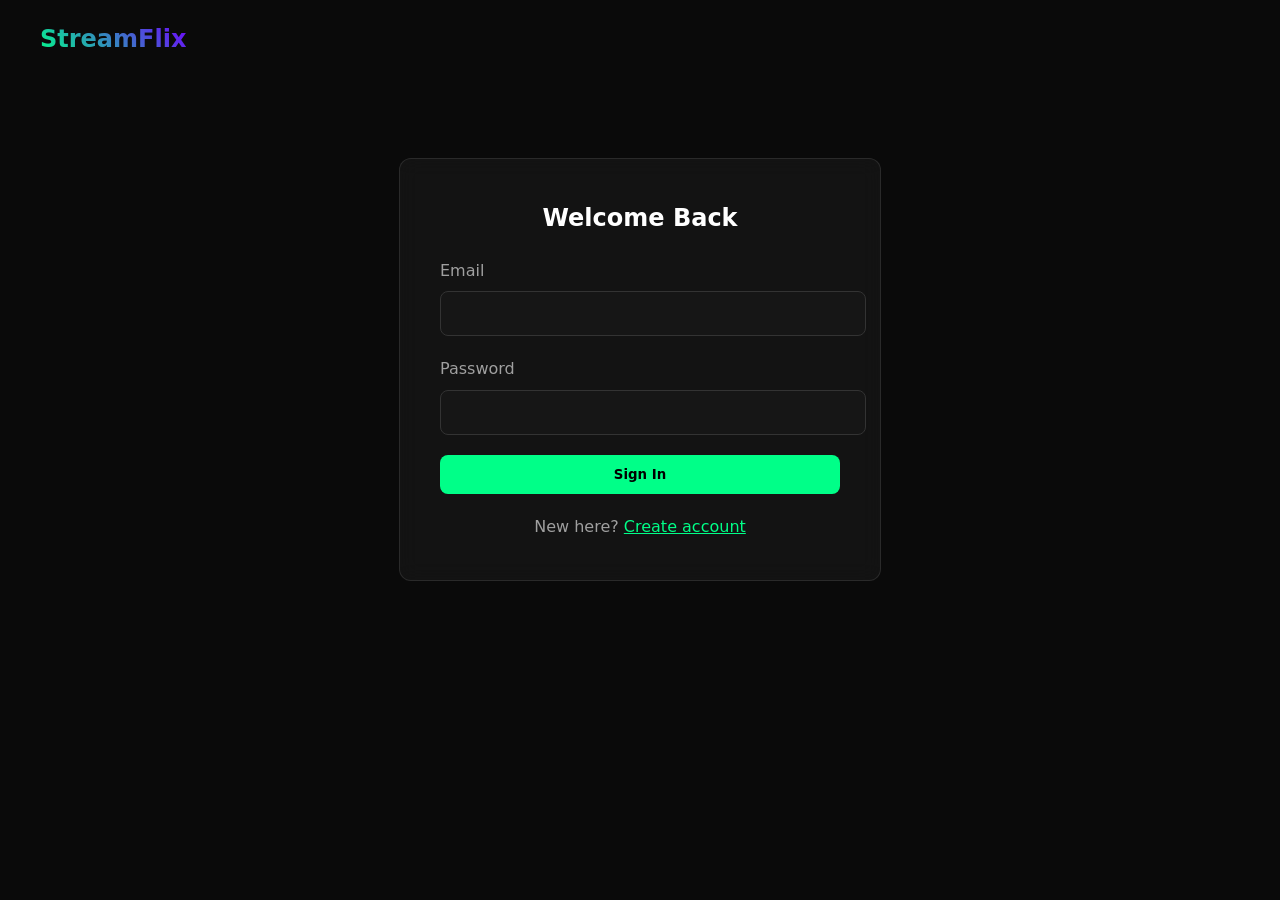
<file: static/login.html>
<!DOCTYPE html>
<html lang="en">

<head>
    <meta charset="UTF-8">
    <meta name="viewport" content="width=device-width, initial-scale=1.0">
    <title>Login - StreamFlix</title>
    <link rel="stylesheet" href="css/style.css">
</head>

<body>
    <div class="container">
        <nav class="navbar">
            <a href="index.html" class="nav-brand">StreamFlix</a>
        </nav>

        <div class="auth-container glass fade-in">
            <h2 style="margin-bottom: 20px; text-align: center;">Welcome Back</h2>
            <form id="login-form">
                <div class="form-group">
                    <label>Email</label>
                    <input type="text" id="email" required>
                </div>
                <div class="form-group">
                    <label>Password</label>
                    <input type="password" id="password" required>
                </div>
                <div style="color: #ff4444; margin-bottom: 15px; display: none;" id="error-msg"></div>
                <button type="submit" class="btn" style="width: 100%;">Sign In</button>
            </form>
            <p style="margin-top: 20px; text-align: center; color: var(--text-muted);">
                New here? <a href="register.html" style="color: var(--primary-color);">Create account</a>
            </p>
        </div>
    </div>

    <script src="js/api.js"></script>
    <script>
        document.getElementById('login-form').addEventListener('submit', async (e) => {
            e.preventDefault();
            const email = document.getElementById('email').value;
            const password = document.getElementById('password').value;
            const errorMsg = document.getElementById('error-msg');

            // Form data required for OAuth2PasswordRequestForm
            const formData = new FormData();
            formData.append('username', email); // backend expects username field for email
            formData.append('password', password);

            try {
                const res = await fetch('/api/auth/login', {
                    method: 'POST',
                    body: formData
                });

                if (!res.ok) {
                    const data = await res.json();
                    throw new Error(data.detail || 'Login failed');
                }

                const data = await res.json();
                api.setToken(data.access_token);

                // Redirect based on role or to home
                const role = api.getUserRole();
                if (role === 'ADMIN') {
                    window.location.href = 'admin/dashboard.html';
                } else {
                    window.location.href = 'index.html';
                }

            } catch (err) {
                errorMsg.textContent = err.message;
                errorMsg.style.display = 'block';
            }
        });
    </script>
</body>

</html>
</file>
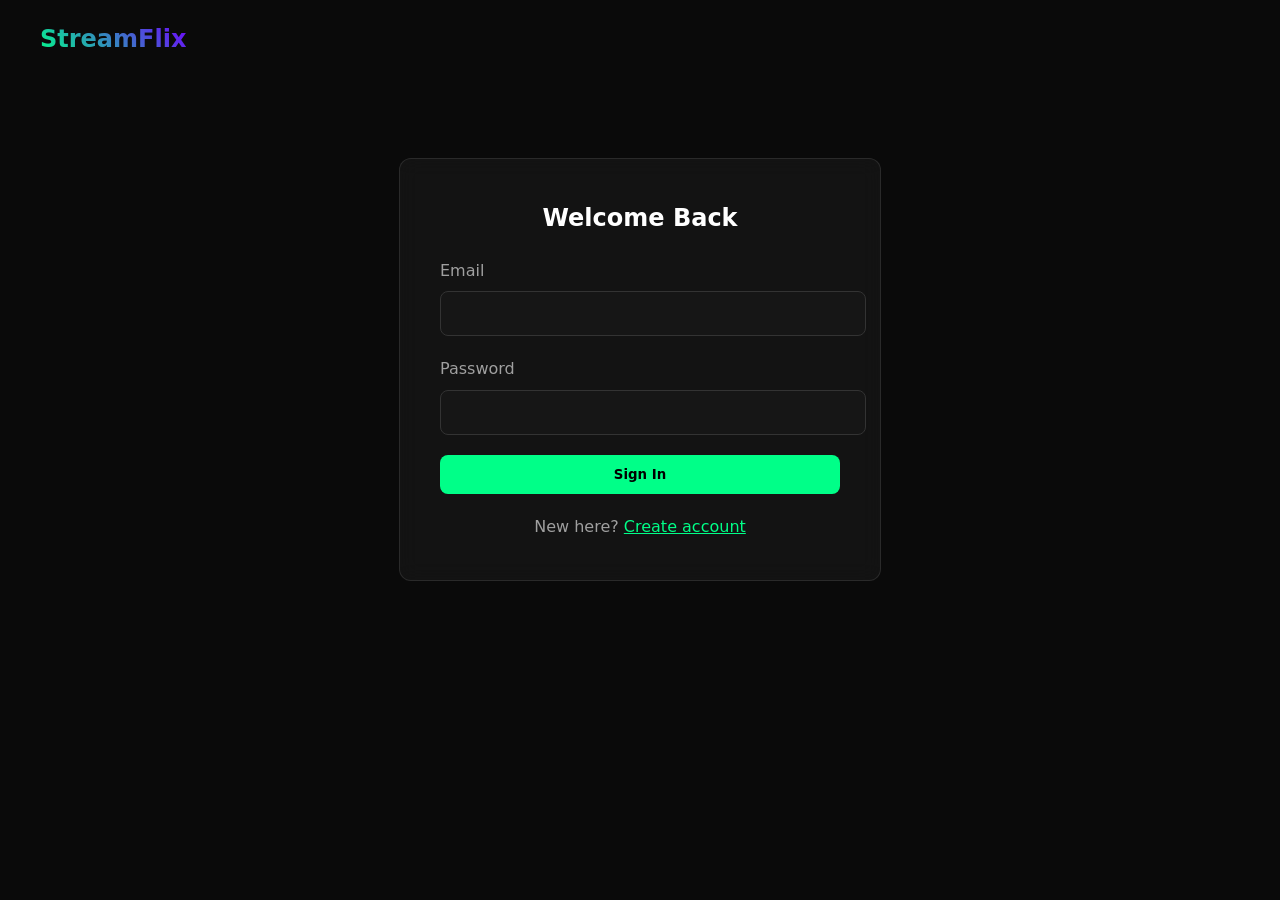
<file: static/profile.html>
<!DOCTYPE html>
<html lang="en">

<head>
    <meta charset="UTF-8">
    <meta name="viewport" content="width=device-width, initial-scale=1.0">
    <title>My Profile - StreamFlix</title>
    <link rel="stylesheet" href="css/style.css">
</head>

<body>
    <div class="container">
        <nav class="navbar">
            <a href="index.html" class="nav-brand">StreamFlix</a>
            <div id="nav-links" class="nav-links"></div>
        </nav>

        <div class="auth-container glass fade-in" style="max-width: 600px;">
            <h2 style="margin-bottom: 30px; border-bottom: 1px solid var(--border-color); padding-bottom: 10px;">Account
                Profile</h2>

            <div class="form-group">
                <label>Username</label>
                <input type="text" id="username" readonly
                    style="background: rgba(0,0,0,0.3); border-color: transparent;">
            </div>

            <div class="form-group">
                <label>Email</label>
                <input type="email" id="email" readonly style="background: rgba(0,0,0,0.3); border-color: transparent;">
            </div>

            <div class="form-group">
                <label>Role</label>
                <div id="role-badge"
                    style="display: inline-block; padding: 5px 12px; border-radius: 4px; background: var(--primary-color); color: #000; font-weight: bold; font-size: 0.9rem;">
                </div>
            </div>

            <div class="form-group">
                <label>Member Since</label>
                <div id="join-date" style="color: var(--text-main);"></div>
            </div>

            <div style="margin-top: 40px; text-align: right;">
                <button onclick="api.logout()" class="btn" style="background: #ff4444; color: white;">Sign Out</button>
            </div>
        </div>
    </div>

    <script src="js/api.js"></script>
    <script>
        if (!api.isLoggedIn()) window.location.href = 'login.html';

        async function loadProfile() {
            try {
                const res = await api.fetch('/users/me');
                if (!res.ok) throw new Error();
                const user = await res.json();

                document.getElementById('username').value = user.username;
                document.getElementById('email').value = user.email;
                document.getElementById('role-badge').textContent = user.role;
                document.getElementById('join-date').textContent = new Date(user.created_at).toLocaleDateString();

            } catch (e) {
                api.logout();
            }
        }

        loadProfile();
    </script>
</body>

</html>
</file>
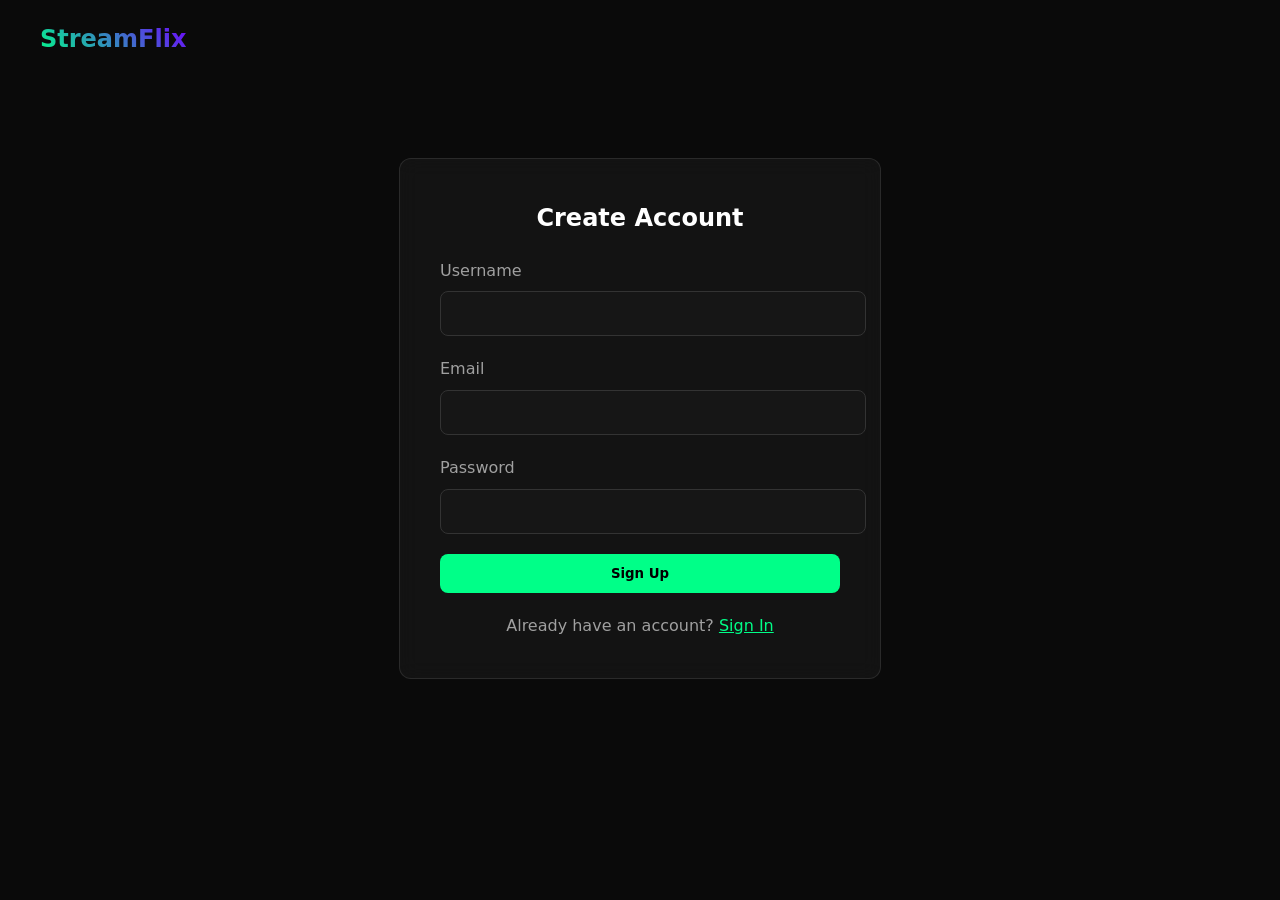
<file: static/register.html>
<!DOCTYPE html>
<html lang="en">

<head>
    <meta charset="UTF-8">
    <meta name="viewport" content="width=device-width, initial-scale=1.0">
    <title>Sign Up - StreamFlix</title>
    <link rel="stylesheet" href="css/style.css">
</head>

<body>
    <div class="container">
        <nav class="navbar">
            <a href="index.html" class="nav-brand">StreamFlix</a>
        </nav>

        <div class="auth-container glass fade-in">
            <h2 style="margin-bottom: 20px; text-align: center;">Create Account</h2>
            <form id="register-form">
                <div class="form-group">
                    <label>Username</label>
                    <input type="text" id="username" required>
                </div>
                <div class="form-group">
                    <label>Email</label>
                    <input type="email" id="email" required>
                </div>
                <div class="form-group">
                    <label>Password</label>
                    <input type="password" id="password" required>
                </div>
                <div style="color: #ff4444; margin-bottom: 15px; display: none;" id="error-msg"></div>
                <button type="submit" class="btn" style="width: 100%;">Sign Up</button>
            </form>
            <p style="margin-top: 20px; text-align: center; color: var(--text-muted);">
                Already have an account? <a href="login.html" style="color: var(--primary-color);">Sign In</a>
            </p>
        </div>
    </div>

    <script src="js/api.js"></script>
    <script>
        document.getElementById('register-form').addEventListener('submit', async (e) => {
            e.preventDefault();
            const username = document.getElementById('username').value;
            const email = document.getElementById('email').value;
            const password = document.getElementById('password').value;
            const errorMsg = document.getElementById('error-msg');

            try {
                const res = await fetch('/api/auth/register', {
                    method: 'POST',
                    headers: { 'Content-Type': 'application/json' },
                    body: JSON.stringify({ username, email, password })
                });

                if (!res.ok) {
                    const data = await res.json();
                    throw new Error(data.detail || 'Registration failed');
                }

                // Auto login or redirect to login
                alert('Account created! Please log in.');
                window.location.href = 'login.html';

            } catch (err) {
                errorMsg.textContent = err.message;
                errorMsg.style.display = 'block';
            }
        });
    </script>
</body>

</html>
</file>
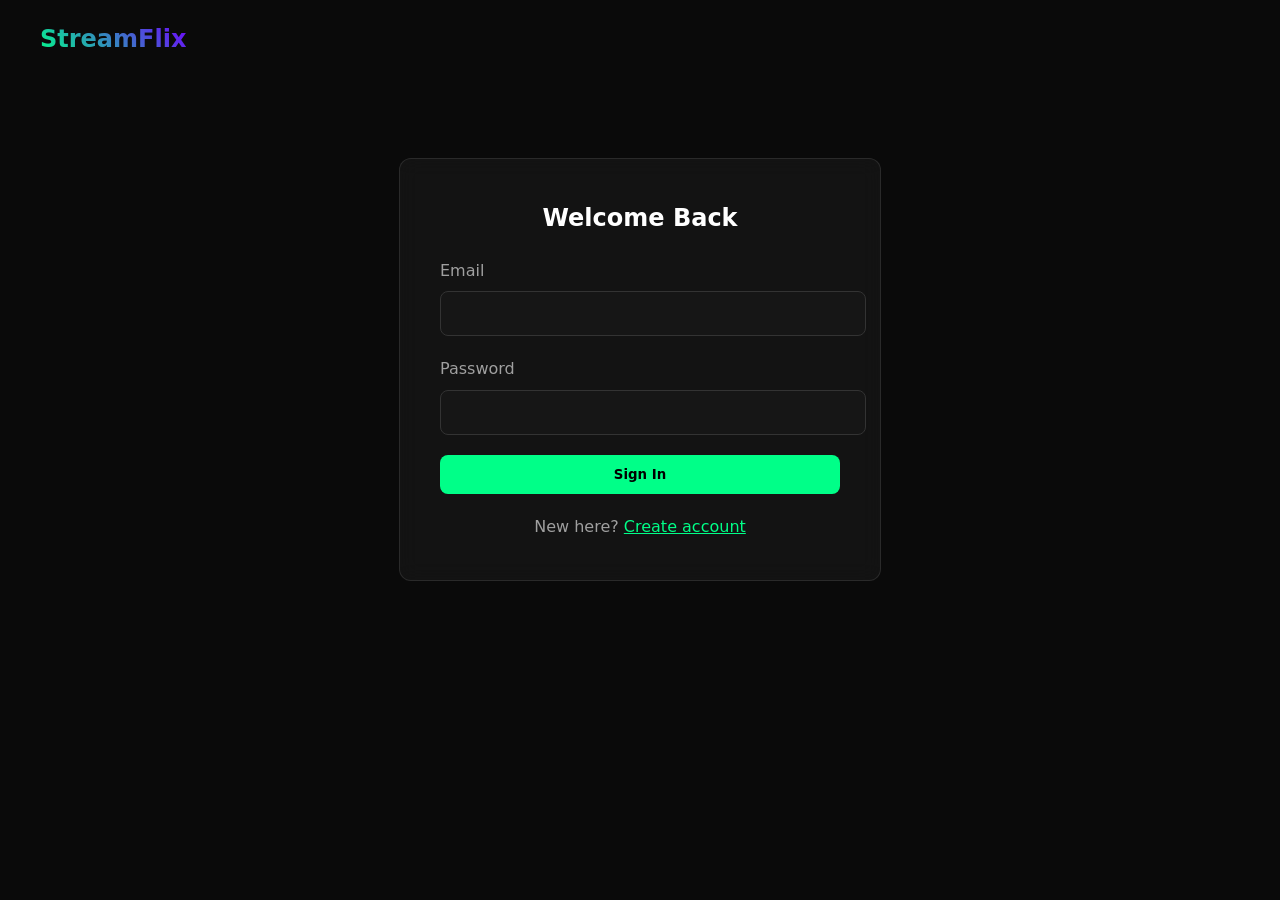
<file: static/admin/categories.html>
<!DOCTYPE html>
<html lang="en">

<head>
    <meta charset="UTF-8">
    <meta name="viewport" content="width=device-width, initial-scale=1.0">
    <title>Categories - StreamFlix Admin</title>
    <link rel="stylesheet" href="../css/style.css">
</head>

<body>
    <div class="container">
        <nav class="navbar">
            <a href="../index.html" class="nav-brand">StreamFlix Admin</a>
            <div id="nav-links"></div>
        </nav>

        <div class="glass fade-in" style="padding: 30px; max-width: 800px; margin: 0 auto;">
            <h2 style="margin-bottom: 20px;">Manage Categories</h2>

            <div class="form-group" style="display: flex; gap: 10px;">
                <input type="text" id="new-cat-name" placeholder="New Category Name" style="flex: 1;">
                <button onclick="addCategory()" class="btn">Add</button>
            </div>

            <table style="width: 100%; border-collapse: collapse; color: var(--text-main); margin-top: 20px;">
                <thead>
                    <tr style="text-align: left; border-bottom: 1px solid var(--border-color);">
                        <th style="padding: 10px;">ID</th>
                        <th style="padding: 10px;">Name</th>
                        <th style="padding: 10px;">Actions</th>
                    </tr>
                </thead>
                <tbody id="cat-table"></tbody>
            </table>
        </div>
    </div>

    <script src="../js/api.js"></script>
    <script>
        if (api.getUserRole() !== 'ADMIN') window.location.href = '../login.html';

        async function loadCategories() {
            const tbody = document.getElementById('cat-table');
            try {
                const res = await api.fetch('/categories');
                const categories = await res.json();

                tbody.innerHTML = categories.map(cat => `
                    <tr style="border-bottom: 1px solid rgba(255,255,255,0.05);">
                        <td style="padding: 10px;">${cat.id}</td>
                        <td style="padding: 10px;">${cat.name}</td>
                        <td style="padding: 10px;">
                            <button onclick="deleteCategory(${cat.id})" class="btn" style="background: #ff4444; padding: 5px 10px; font-size: 0.8rem;">Delete</button>
                        </td>
                    </tr>
                `).join('');
            } catch (err) {
                console.error(err);
            }
        }

        async function addCategory() {
            const nameInput = document.getElementById('new-cat-name');
            const name = nameInput.value.trim();
            if (!name) return;

            try {
                const res = await api.fetch('/admin/categories', {
                    method: 'POST',
                    headers: { 'Content-Type': 'application/json' },
                    body: JSON.stringify({ name })
                });

                if (res.ok) {
                    nameInput.value = '';
                    loadCategories();
                } else {
                    alert('Failed to add category');
                }
            } catch (e) {
                alert('Error adding category');
            }
        }

        async function deleteCategory(id) {
            if (!confirm('Delete this category?')) return;
            try {
                const res = await api.fetch(`/admin/categories/${id}`, { method: 'DELETE' });
                if (res.ok) {
                    loadCategories();
                } else {
                    const data = await res.json();
                    alert(data.detail || 'Failed to delete');
                }
            } catch (e) {
                alert('Error deleting');
            }
        }

        loadCategories();
    </script>
</body>

</html>
</file>
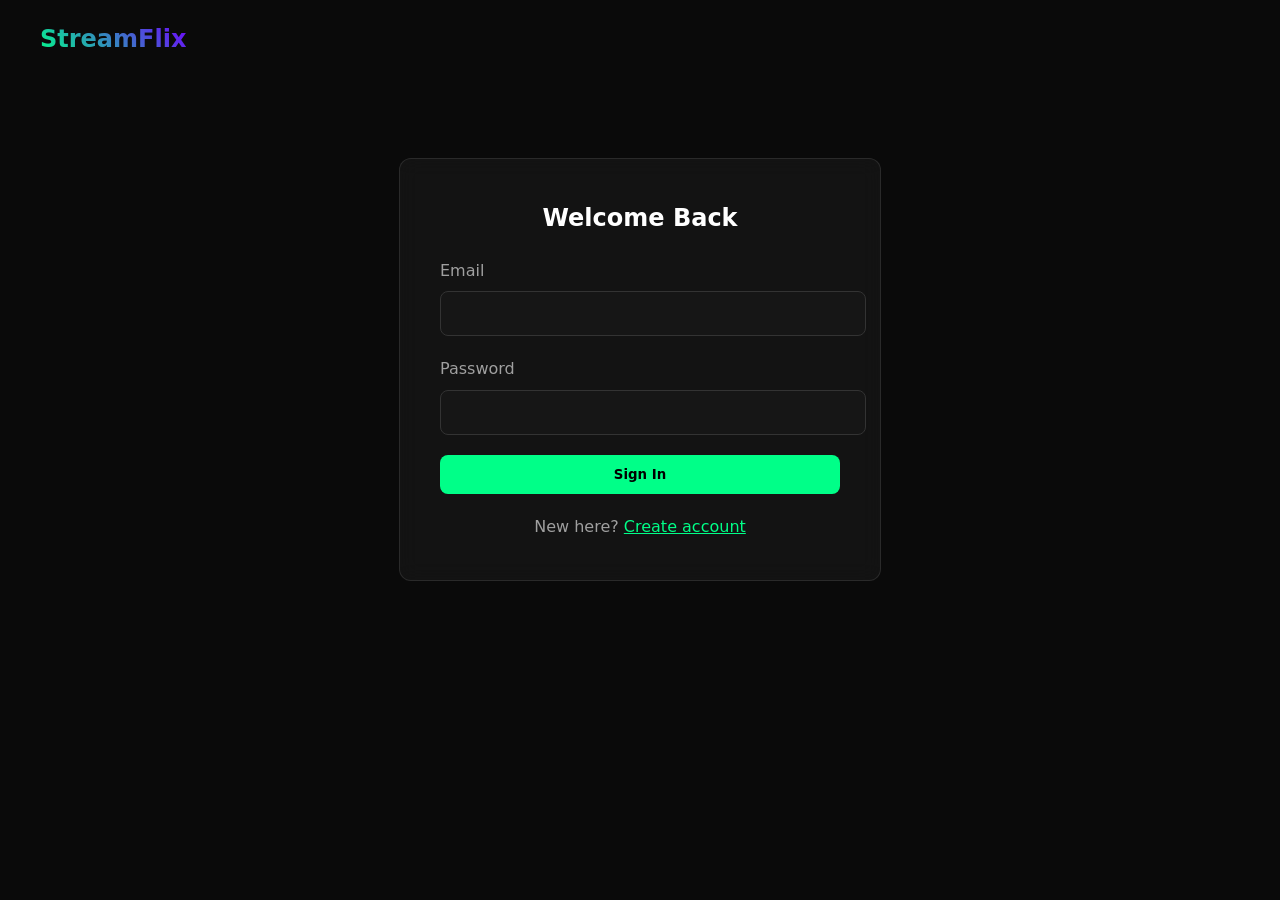
<file: static/admin/movies.html>
<!DOCTYPE html>
<html lang="en">

<head>
    <meta charset="UTF-8">
    <meta name="viewport" content="width=device-width, initial-scale=1.0">
    <title>Manage Movies - StreamFlix Admin</title>
    <link rel="stylesheet" href="../css/style.css">
</head>

<body>
    <div class="container">
        <nav class="navbar">
            <a href="../index.html" class="nav-brand">StreamFlix Admin</a>
            <div id="nav-links"></div>
        </nav>

        <div class="glass fade-in" style="padding: 30px;">
            <div class="navbar" style="padding: 0; margin-bottom: 20px;">
                <h2>Manage Movies</h2>
                <a href="upload.html" class="btn">Upload New</a>
            </div>

            <table style="width: 100%; border-collapse: collapse; color: var(--text-main);">
                <thead>
                    <tr style="text-align: left; border-bottom: 1px solid var(--border-color);">
                        <th style="padding: 10px;">ID</th>
                        <th style="padding: 10px;">Title</th>
                        <th style="padding: 10px;">Category</th>
                        <th style="padding: 10px;">Uploaded By</th>
                        <th style="padding: 10px;">Actions</th>
                    </tr>
                </thead>
                <tbody id="movies-table">
                    <!-- JS Populated -->
                </tbody>
            </table>
        </div>
    </div>

    <script src="../js/api.js"></script>
    <script>
        if (api.getUserRole() !== 'ADMIN') window.location.href = '../login.html';

        async function loadMovies() {
            const tbody = document.getElementById('movies-table');
            tbody.innerHTML = '<tr><td colspan="5" style="padding: 20px; text-align: center;">Loading...</td></tr>';

            try {
                const res = await api.fetch('/movies');
                const movies = await res.json();

                if (movies.length === 0) {
                    tbody.innerHTML = '<tr><td colspan="5" style="padding: 20px; text-align: center;">No movies found.</td></tr>';
                    return;
                }

                tbody.innerHTML = movies.map(movie => `
                    <tr style="border-bottom: 1px solid rgba(255,255,255,0.05);">
                        <td style="padding: 10px;">${movie.id}</td>
                        <td style="padding: 10px;">${movie.title}</td>
                        <td style="padding: 10px;">${movie.category ? movie.category.name : '-'}</td>
                        <td style="padding: 10px;">${movie.uploaded_by}</td>
                        <td style="padding: 10px;">
                            <button onclick="deleteMovie(${movie.id}, '${movie.title}')" class="btn" style="background: #ff4444; padding: 5px 10px; font-size: 0.8rem;">Delete</button>
                        </td>
                    </tr>
                `).join('');
            } catch (err) {
                console.error(err);
            }
        }

        async function deleteMovie(id, title) {
            if (!confirm(`Are you sure you want to delete "${title}"? This cannot be undone.`)) return;

            try {
                const res = await api.fetch(`/admin/movies/${id}`, { method: 'DELETE' });
                if (res.ok) {
                    loadMovies(); // Refresh
                } else {
                    alert('Failed to delete movie');
                }
            } catch (err) {
                alert('Error deleting movie');
            }
        }

        loadMovies();
    </script>
</body>

</html>
</file>
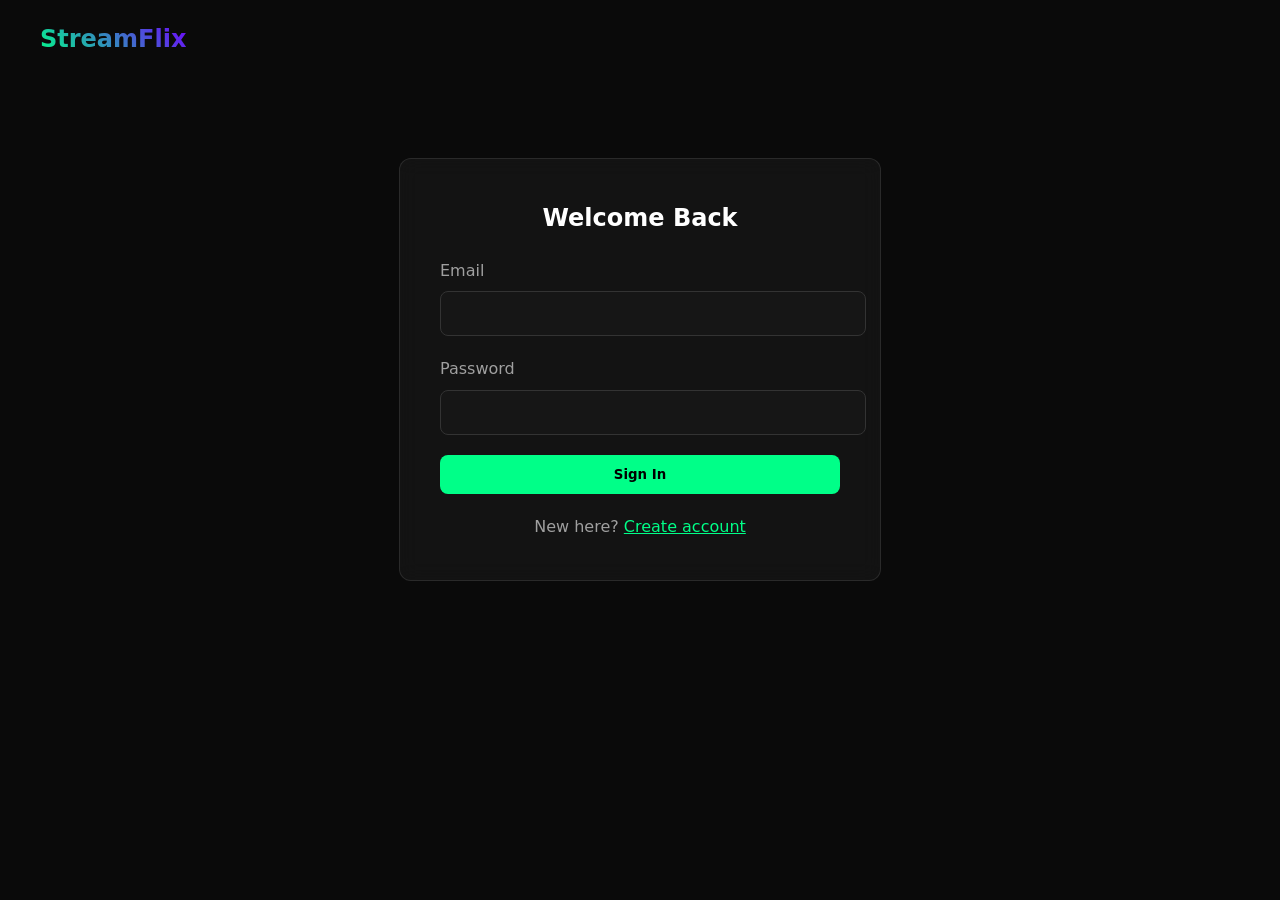
<file: static/admin/upload.html>
<!DOCTYPE html>
<html lang="en">

<head>
    <meta charset="UTF-8">
    <meta name="viewport" content="width=device-width, initial-scale=1.0">
    <title>Upload Movie - StreamFlix Admin</title>
    <link rel="stylesheet" href="../css/style.css">
</head>

<body>
    <div class="container">
        <nav class="navbar">
            <a href="../index.html" class="nav-brand">StreamFlix Admin</a>
            <div id="nav-links"></div>
        </nav>

        <div class="auth-container glass fade-in" style="max-width: 600px; margin-top: 40px;">
            <h2 style="margin-bottom: 30px;">Upload New Movie</h2>

            <form id="upload-form">
                <div class="form-group">
                    <label>Movie Title</label>
                    <input type="text" id="title" required>
                </div>

                <div class="form-group">
                    <label>Description</label>
                    <textarea id="description" rows="4"></textarea>
                </div>

                <div class="form-group">
                    <label>Category</label>
                    <select id="category" required>
                        <option value="">Select Category</option>
                        <!-- Populated by JS -->
                    </select>
                </div>

                <div class="form-group">
                    <label>Video File (MP4, MKV)</label>
                    <input type="file" id="video-file" accept=".mp4,.mkv,.avi" required>
                    <small style="color: var(--text-muted);">Max size: 500MB</small>
                </div>

                <div class="form-group">
                    <label>Thumbnail (Optional)</label>
                    <input type="file" id="thumbnail-file" accept="image/*">
                </div>

                <div class="form-group" id="progress-container" style="display: none;">
                    <label>Uploading... Please wait.</label>
                    <div style="width: 100%; height: 6px; background: #333; border-radius: 3px; overflow: hidden;">
                        <div id="progress-bar"
                            style="width: 0%; height: 100%; background: var(--primary-color); transition: width 0.3s;">
                        </div>
                    </div>
                </div>

                <div id="msg" style="margin-bottom: 15px; display: none;"></div>

                <button type="submit" class="btn" style="width: 100%;">Upload Movie</button>
            </form>
        </div>
    </div>

    <script src="../js/api.js"></script>
    <script>
        if (api.getUserRole() !== 'ADMIN') window.location.href = '../login.html';

        // Load Categories
        async function loadCategories() {
            try {
                const res = await api.fetch('/categories');
                const categories = await res.json();
                const select = document.getElementById('category');

                categories.forEach(cat => {
                    const option = document.createElement('option');
                    option.value = cat.id;
                    option.textContent = cat.name;
                    select.appendChild(option);
                });
            } catch (e) {
                console.error("Failed to load categories");
            }
        }

        document.getElementById('upload-form').addEventListener('submit', async (e) => {
            e.preventDefault();

            const title = document.getElementById('title').value;
            const description = document.getElementById('description').value;
            const categoryId = document.getElementById('category').value;
            const videoFile = document.getElementById('video-file').files[0];
            const thumbnailFile = document.getElementById('thumbnail-file').files[0];
            const msg = document.getElementById('msg');
            const progressContainer = document.getElementById('progress-container');
            const btn = e.target.querySelector('button');

            if (!videoFile) return;

            const formData = new FormData();
            formData.append('title', title);
            formData.append('description', description);
            formData.append('category_id', categoryId);
            formData.append('video_file', videoFile);
            if (thumbnailFile) {
                formData.append('thumbnail_file', thumbnailFile);
            }

            // Lock UI
            btn.disabled = true;
            btn.textContent = 'Uploading...';
            progressContainer.style.display = 'block';
            msg.style.display = 'none';

            try {
                // Using XHR for progress event if needed, but for simplicity using standard fetch (no progress) 
                // or we can simulate/implement progress with XMLHttpRequest
                // Let's us fetch for now, user sees "Uploading..."

                const res = await api.fetch('/admin/movies', {
                    method: 'POST',
                    body: formData
                });

                if (!res.ok) {
                    const data = await res.json();
                    throw new Error(data.detail || 'Upload failed');
                }

                msg.textContent = 'Movie uploaded successfully!';
                msg.style.color = 'var(--primary-color)';
                msg.style.display = 'block';
                e.target.reset();

            } catch (err) {
                msg.textContent = err.message;
                msg.style.color = '#ff4444';
                msg.style.display = 'block';
            } finally {
                btn.disabled = false;
                btn.textContent = 'Upload Movie';
                progressContainer.style.display = 'none';
            }
        });

        loadCategories();
    </script>
</body>

</html>
</file>
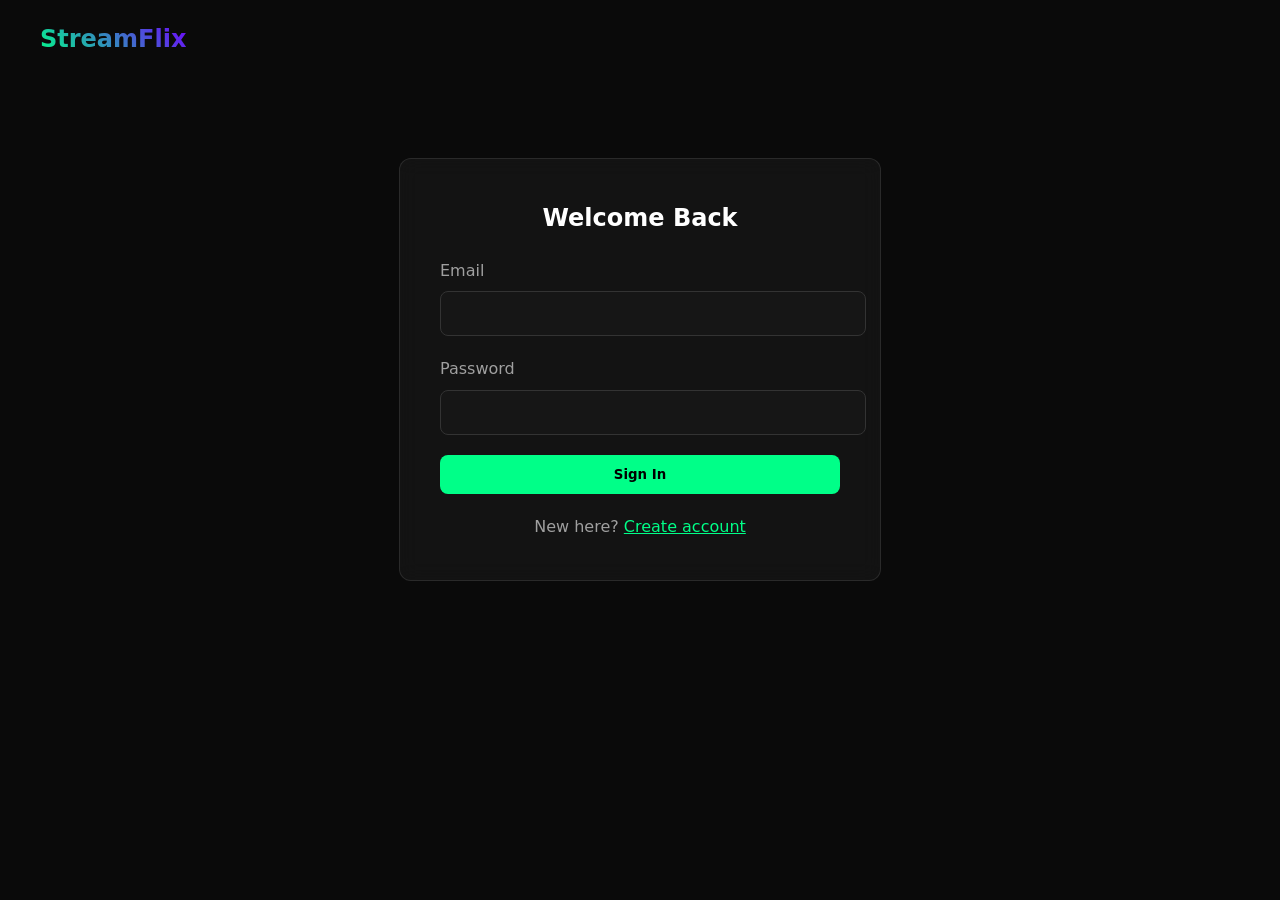
<file: static/admin/users.html>
<!DOCTYPE html>
<html lang="en">

<head>
    <meta charset="UTF-8">
    <meta name="viewport" content="width=device-width, initial-scale=1.0">
    <title>Manage Users - StreamFlix Admin</title>
    <link rel="stylesheet" href="../css/style.css">
</head>

<body>
    <div class="container">
        <nav class="navbar">
            <a href="../index.html" class="nav-brand">StreamFlix Admin</a>
            <div id="nav-links"></div>
        </nav>

        <div class="glass fade-in" style="padding: 30px;">
            <h2 style="margin-bottom: 20px;">Manage Users</h2>

            <table style="width: 100%; border-collapse: collapse; color: var(--text-main);">
                <thead>
                    <tr style="text-align: left; border-bottom: 1px solid var(--border-color);">
                        <th style="padding: 10px;">ID</th>
                        <th style="padding: 10px;">Username</th>
                        <th style="padding: 10px;">Email</th>
                        <th style="padding: 10px;">Role</th>
                        <th style="padding: 10px;">Status</th>
                        <th style="padding: 10px;">Actions</th>
                    </tr>
                </thead>
                <tbody id="users-table"></tbody>
            </table>
        </div>
    </div>

    <script src="../js/api.js"></script>
    <script>
        if (api.getUserRole() !== 'ADMIN') window.location.href = '../login.html';

        async function loadUsers() {
            const tbody = document.getElementById('users-table');
            tbody.innerHTML = '<tr><td colspan="6" style="padding: 20px; text-align: center;">Loading...</td></tr>';

            try {
                const res = await api.fetch('/admin/users');
                const users = await res.json();

                tbody.innerHTML = users.map(user => `
                    <tr style="border-bottom: 1px solid rgba(255,255,255,0.05);">
                        <td style="padding: 10px;">${user.id}</td>
                        <td style="padding: 10px;">${user.username}</td>
                        <td style="padding: 10px;">${user.email}</td>
                        <td style="padding: 10px;">${user.role}</td>
                        <td style="padding: 10px;">
                            <span style="color: ${user.is_active ? '#00ff88' : '#ff4444'}">${user.is_active ? 'Active' : 'Blocked'}</span>
                        </td>
                        <td style="padding: 10px;">
                            ${user.role !== 'ADMIN' ? `
                                <button onclick="toggleBlock(${user.id}, ${!user.is_active})" class="btn" style="background: ${user.is_active ? '#ff4444' : '#00ff88'}; padding: 5px 10px; font-size: 0.8rem;">
                                    ${user.is_active ? 'Block' : 'Unblock'}
                                </button>
                            ` : '-'}
                        </td>
                    </tr>
                `).join('');
            } catch (err) {
                console.error(err);
            }
        }

        async function toggleBlock(id, newStatus) {
            try {
                const res = await api.fetch(`/admin/users/${id}/block?is_active=${newStatus}`, { method: 'PUT' });
                if (res.ok) {
                    loadUsers();
                } else {
                    alert('Action failed');
                }
            } catch (err) {
                alert('Error updating user');
            }
        }

        loadUsers();
    </script>
</body>

</html>
</file>
<file: static/css/style.css>
:root {
    --primary-color: #00ff88;
    --primary-hover: #00cc6a;
    --secondary-color: #7000ff;
    --bg-dark: #0a0a0a;
    --bg-card: #161616;
    --text-main: #ffffff;
    --text-muted: #a0a0a0;
    --border-color: #333;
    --glass-bg: rgba(22, 22, 22, 0.8);
    --glass-border: rgba(255, 255, 255, 0.1);
    --shadow-lg: 0 10px 30px rgba(0, 0, 0, 0.5);
}

* {
    margin: 0;
    padding: 0;
    box-sizing: border_box;
    font-family: 'Inter', system-ui, -apple-system, sans-serif;
}

body {
    background-color: var(--bg-dark);
    color: var(--text-main);
    line-height: 1.6;
    min-height: 100vh;
}

/* Glassmorphism Utilities */
.glass {
    background: var(--glass-bg);
    backdrop-filter: blur(10px);
    border: 1px solid var(--glass-border);
    border-radius: 12px;
}

/* Layout */
.container {
    max-width: 1200px;
    margin: 0 auto;
    padding: 0 20px;
}

.navbar {
    display: flex;
    justify-content: space-between;
    align-items: center;
    padding: 20px 0;
    margin-bottom: 40px;
}

.nav-brand {
    font-size: 1.5rem;
    font-weight: 700;
    background: linear-gradient(45deg, var(--primary-color), var(--secondary-color));
    -webkit-background-clip: text;
    -webkit-text-fill-color: transparent;
    text-decoration: none;
}

.nav-links a {
    color: var(--text-muted);
    text-decoration: none;
    margin-left: 20px;
    transition: color 0.3s;
}

.nav-links a:hover, .nav-links a.active {
    color: var(--primary-color);
}

/* Forms */
.auth-container {
    max-width: 400px;
    margin: 80px auto;
    padding: 40px;
}

.form-group {
    margin-bottom: 20px;
}

label {
    display: block;
    margin-bottom: 8px;
    color: var(--text-muted);
}

input, select, textarea {
    width: 100%;
    padding: 12px;
    background: var(--bg-card);
    border: 1px solid var(--border-color);
    border-radius: 8px;
    color: var(--text-main);
    font-size: 1rem;
    transition: border-color 0.3s;
}

input:focus, select:focus, textarea:focus {
    outline: none;
    border-color: var(--primary-color);
}

.btn {
    display: inline-block;
    padding: 12px 24px;
    background: var(--primary-color);
    color: #000;
    border: none;
    border-radius: 8px;
    font-weight: 600;
    cursor: pointer;
    text-decoration: none;
    transition: transform 0.2s, background 0.2s;
}

.btn:hover {
    background: var(--primary-hover);
    transform: translateY(-2px);
}

.btn-secondary {
    background: transparent;
    border: 1px solid var(--border-color);
    color: var(--text-main);
}

.btn-secondary:hover {
    background: var(--bg-card);
    color: var(--text-main);
}

/* Movies Grid */
.movies-grid {
    display: grid;
    grid-template-columns: repeat(auto-fill, minmax(250px, 1fr));
    gap: 30px;
}

.movie-card {
    transition: transform 0.3s;
    cursor: pointer;
    overflow: hidden;
}

.movie-card:hover {
    transform: translateY(-10px);
}

.movie-thumb {
    width: 100%;
    aspect-ratio: 16/9;
    object-fit: cover;
    border-radius: 12px;
    background: #2a2a2a;
}

.movie-info {
    padding: 15px 5px;
}

.movie-title {
    font-size: 1.1rem;
    font-weight: 600;
    margin-bottom: 5px;
}

.movie-meta {
    font-size: 0.9rem;
    color: var(--text-muted);
}

/* Filters */
.filters {
    display: flex;
    gap: 15px;
    margin-bottom: 30px;
    flex-wrap: wrap;
}

.filter-tag {
    padding: 8px 16px;
    border-radius: 20px;
    background: var(--bg-card);
    color: var(--text-muted);
    cursor: pointer;
    transition: all 0.3s;
    border: 1px solid transparent;
}

.filter-tag:hover, .filter-tag.active {
    background: rgba(0, 255, 136, 0.1);
    color: var(--primary-color);
    border-color: var(--primary-color);
}

/* Animations */
@keyframes fadeIn {
    from { opacity: 0; transform: translateY(20px); }
    to { opacity: 1; transform: translateY(0); }
}

.fade-in {
    animation: fadeIn 0.5s ease forwards;
}
</file>
